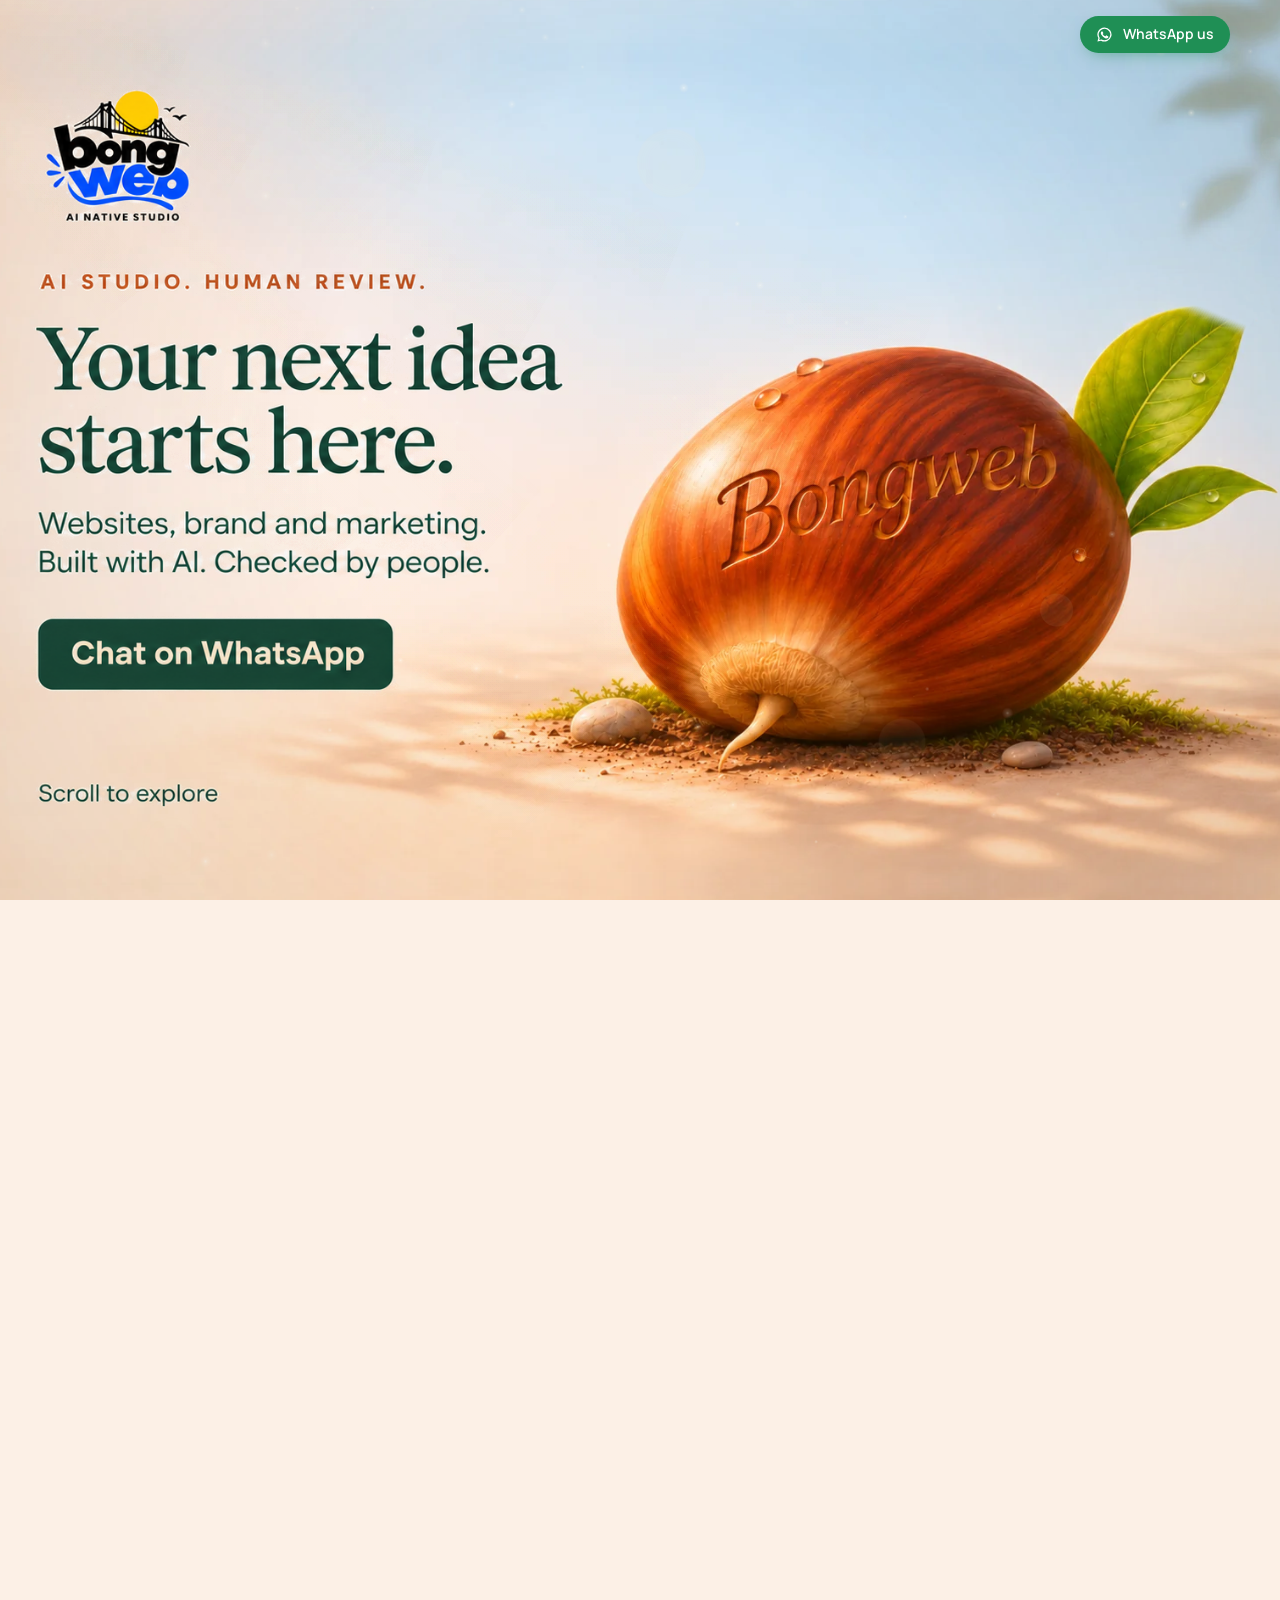
<file: index.html>
<!doctype html>
<html lang="en">
<head>
  <meta charset="utf-8">
  <meta name="viewport" content="width=device-width, initial-scale=1">
  <title>Bongweb: AI-built, human-checked studio</title>
  <meta name="description" content="Websites, apps, automations, brand, content and growth for small businesses. Built fast with AI, checked by a person, delivered on the date we promise.">
  <link rel="preconnect" href="https://fonts.googleapis.com">
  <link rel="preconnect" href="https://fonts.gstatic.com" crossorigin>
  <link href="https://fonts.googleapis.com/css2?family=Fraunces:opsz,wght@9..144,400;9..144,500;9..144,600&family=Manrope:wght@400;500;600;700&display=swap" rel="stylesheet">
  <link rel="stylesheet" href="styles.css">
</head>
<body>

  <header class="site-header">
    <div class="wrap header-row">
      <a class="btn btn-wa btn-sm js-wa header-cta" data-msg="Hi Bongweb, I'd like to talk about a project." href="#grow">
        <svg class="wa-icon" viewBox="0 0 24 24" aria-hidden="true"><use href="#wa"/></svg>
        <span>WhatsApp us</span>
      </a>
    </div>
  </header>

  <main id="top">
    <!-- The whole landing page: a tree that grows as you scroll -->
    <section id="grow" class="grow" aria-label="How Bongweb grows your business">
      <div class="grow-stage">
        <canvas class="grow-canvas" aria-hidden="true"></canvas>
        <canvas class="grow-fx" aria-hidden="true"></canvas>
        <div class="sr-only">
          <h1>Bongweb, AI native studio. Your next idea starts here.</h1>
          <p>AI studio, human review. Websites, brand and marketing. Built with AI. Checked by people.</p>
          <p>Give your idea a shape: a clear scope, a fixed price and an agreed delivery date.</p>
          <p>Start small and make room to grow. Start with the website, brand or content you need, and add more as your business grows.</p>
          <p>One studio, five ways forward: build, brand, content and growth, with human review at every step.</p>
          <ul>
            <li>Build. Your business, online and working: websites, stores and apps built around what your business needs. Websites, web apps, chatbots.</li>
            <li>Brand. Look ready for business: a clear identity and thoughtful design for a consistent, recognisable business. Identity, UI/UX, packaging.</li>
            <li>Content. Stay seen, stay remembered: social posts, carousels and captions planned around your business. Calendars, posts, captions.</li>
            <li>Growth. Turn attention into enquiries: reach the right people and understand what works through clear reporting. Outreach, lead generation, reporting.</li>
            <li>Checked by people. AI helps us make, people make sure: a senior person reviews and refines every piece before handover.</li>
          </ul>
          <p>The story is told in painted pictures: a seed engraved Bongweb puts out a root and leaves, cracks open into a sprout, becomes a young tree and then a giant tree whose branches carry the five signs, and on each branch someone is at work.</p>
        </div>

      </div>
    </section>
  </main>

  <svg width="0" height="0" style="position:absolute" aria-hidden="true">
    <symbol id="wa" viewBox="0 0 24 24"><path fill="currentColor" d="M12 2a10 10 0 0 0-8.6 15.1L2 22l5-1.3A10 10 0 1 0 12 2Zm0 18.2a8.2 8.2 0 0 1-4.2-1.1l-.3-.2-3 .8.8-2.9-.2-.3A8.2 8.2 0 1 1 12 20.2Zm4.5-6.1c-.2-.1-1.5-.7-1.7-.8-.2-.1-.4-.1-.6.1l-.8 1c-.1.2-.3.2-.5.1a6.7 6.7 0 0 1-3.3-2.9c-.3-.4.3-.4.7-1.4.1-.2 0-.3 0-.4l-.8-1.8c-.2-.5-.4-.4-.6-.4h-.5a1 1 0 0 0-.7.3 3 3 0 0 0-.9 2.2 5.2 5.2 0 0 0 1.1 2.7 11.8 11.8 0 0 0 4.5 4c1.7.7 2.3.8 3.2.6.5-.1 1.5-.6 1.7-1.2.2-.6.2-1.1.2-1.2-.1-.1-.3-.2-.5-.3Z"/></symbol>
  </svg>

  <script src="data/services.js"></script>
  <script src="data/story.js"></script>
  <script src="script.js"></script>
  <script src="grow.js"></script>
</body>
</html>
</file>
<file: styles.css>
:root {
  --paper: #f5efe4;
  --paper-2: #ece4d5;
  --card: #fbf8f2;
  --ink: #1d2621;
  --ink-2: #4a544e;
  --ink-3: #7b827d;
  --line: #ddd3c2;
  --pine: #2c5546;
  --pine-deep: #1b3a2f;
  --peach: #e6a27a;
  --sun: #f2cf9a;
  --wa: #1f8f55;
  --wa-hover: #187647;
  --radius: 18px;
  --serif: "Fraunces", Georgia, serif;
  --sans: "Manrope", system-ui, -apple-system, "Segoe UI", sans-serif;
}

* { box-sizing: border-box; }
html { scroll-behavior: smooth; scroll-padding-top: 80px; }
body {
  margin: 0;
  background: var(--paper);
  color: var(--ink);
  font-family: var(--sans);
  font-size: 17px;
  line-height: 1.6;
  -webkit-font-smoothing: antialiased;
}
img { max-width: 100%; display: block; }
a { color: inherit; }
h1, h2, h3, h4 { font-family: var(--serif); font-weight: 500; line-height: 1.12; margin: 0; letter-spacing: -0.01em; }
p { margin: 0; }

.wrap { width: min(1180px, 100% - 40px); margin-inline: auto; }

.eyebrow {
  font-size: 13px; font-weight: 700; letter-spacing: 0.14em; text-transform: uppercase;
  color: var(--pine); margin-bottom: 14px;
}
.eyebrow-light { color: var(--sun); }

/* Buttons */
.btn {
  display: inline-flex; align-items: center; gap: 10px;
  padding: 14px 22px; border-radius: 999px; border: 0;
  font: 600 16px/1 var(--sans); text-decoration: none; cursor: pointer;
  transition: background .2s, transform .2s, box-shadow .2s;
}
.btn:hover { transform: translateY(-1px); }
.btn-wa { background: var(--wa); color: #fff; box-shadow: 0 6px 18px -8px rgba(31,143,85,.7); }
.btn-wa:hover { background: var(--wa-hover); }
.btn-ghost { color: var(--ink); box-shadow: inset 0 0 0 1.5px var(--ink); }
.btn-ghost:hover { background: var(--ink); color: var(--paper); }
.btn-light { background: var(--paper); color: var(--pine-deep); }
.btn-sm { padding: 10px 16px; font-size: 14px; }
.btn-lg { padding: 18px 28px; font-size: 17px; }
.wa-icon { width: 20px; height: 20px; fill: currentColor; flex: none; }
.btn-sm .wa-icon { width: 17px; height: 17px; }

/* Header */
.site-header {
  position: sticky; top: env(safe-area-inset-top, 0px); z-index: 20;
  background: transparent;   /* the painted logo and sky show through; only the WhatsApp button sits here */
  pointer-events: none;
}
.site-header a { pointer-events: auto; }
.header-row { display: flex; align-items: center; gap: 24px; height: 68px; }
.wordmark {
  font-family: var(--serif); font-size: 26px; font-weight: 600; letter-spacing: -0.02em;
  text-decoration: none; color: var(--pine-deep);
}
.wordmark-sm { font-size: 22px; }
.nav { display: flex; gap: 28px; margin-left: auto; }
.nav a { text-decoration: none; font-size: 15px; font-weight: 500; color: var(--ink-2); }
.nav a:hover { color: var(--ink); }

/* Hero */
.hero { padding: 48px 0 80px; overflow: hidden; }
.hero-grid { display: grid; grid-template-columns: 1.15fr .85fr; gap: 56px; align-items: center; }
.hero h1 { font-size: clamp(38px, 5.4vw, 70px); max-width: 14ch; }
.lede { margin-top: 24px; font-size: 19px; color: var(--ink-2); max-width: 52ch; }
.hero-actions { display: flex; flex-wrap: wrap; gap: 12px; margin-top: 32px; }
.hero-points {
  list-style: none; padding: 0; margin: 36px 0 0;
  display: flex; flex-wrap: wrap; gap: 10px 28px; font-size: 15px; color: var(--ink-2);
}
.hero-points li { display: flex; align-items: center; gap: 8px; }
.hero-points li::before {
  content: ""; width: 8px; height: 8px; border-radius: 50%; background: var(--peach);
}
.hero-art { margin: 0; position: relative; }
.hero-art img {
  width: 100%; height: min(640px, 78vh); object-fit: cover; object-position: 60% 30%;
  border-radius: 999px 999px var(--radius) var(--radius);
  box-shadow: 0 30px 60px -30px rgba(60, 40, 20, .45);
}

/* Section heads */
.section-head { max-width: 680px; margin-bottom: 44px; }
.section-head h2, .why h2, .enquire h2 { font-size: clamp(32px, 4vw, 52px); }
.section-sub { margin-top: 16px; color: var(--ink-2); font-size: 18px; }

/* Services */
.services { padding: 96px 0; background: var(--card); border-block: 1px solid var(--line); }

.featured {
  display: grid; grid-template-columns: 1.3fr .7fr; overflow: hidden;
  background: var(--pine-deep); color: #f3ede2; border-radius: 28px; margin-bottom: 64px;
}
.featured[hidden] { display: none; }
.featured-copy { padding: 48px; }
.featured h3 { font-size: clamp(30px, 3.4vw, 44px); color: #fff; }
.featured-copy > p { margin-top: 14px; color: #cfd8d1; max-width: 44ch; }
.featured-list {
  list-style: none; padding: 0; margin: 22px 0 30px;
  display: grid; grid-template-columns: 1fr 1fr; gap: 10px 24px;
}
.featured-list li { padding-left: 22px; position: relative; color: #eef1ec; }
.featured-list li::before {
  content: ""; position: absolute; left: 0; top: .6em; width: 10px; height: 2px; background: var(--sun);
}
.featured-art { position: relative; min-height: 320px; }
.featured-art img { position: absolute; inset: 0; width: 100%; height: 100%; object-fit: cover; object-position: 50% 30%; }

.group-tabs {
  position: sticky; top: 68px; z-index: 10;
  display: flex; gap: 8px; overflow-x: auto; scrollbar-width: none;
  padding: 12px 0; margin-bottom: 8px;
  background: color-mix(in srgb, var(--card) 92%, transparent); backdrop-filter: blur(8px);
}
.group-tabs::-webkit-scrollbar { display: none; }
.group-tab {
  flex: none; display: inline-flex; align-items: center; gap: 8px;
  padding: 9px 16px; border-radius: 999px; text-decoration: none;
  font-weight: 600; font-size: 15px; color: var(--ink-2);
  box-shadow: inset 0 0 0 1px var(--line); transition: all .2s;
}
.group-tab-num { font-size: 12px; color: var(--ink-3); font-variant-numeric: tabular-nums; }
.group-tab:hover { color: var(--ink); box-shadow: inset 0 0 0 1px var(--ink-3); }
.group-tab.is-active { background: var(--pine); color: #fff; box-shadow: none; }
.group-tab.is-active .group-tab-num { color: var(--sun); }

.group { padding-top: 40px; }
.group + .group { margin-top: 24px; border-top: 1px solid var(--line); }
.group-head { display: flex; align-items: baseline; gap: 20px; flex-wrap: wrap; margin-bottom: 24px; }
.group-name { font-size: 36px; color: var(--pine-deep); }
.group-promise { font-size: 18px; color: var(--ink-2); }

.cards { display: grid; grid-template-columns: repeat(auto-fill, minmax(260px, 1fr)); gap: 16px; }
.card {
  position: relative; display: flex; flex-direction: column;
  background: var(--paper); border: 1px solid var(--line); border-radius: var(--radius);
  padding: 24px; transition: border-color .2s, transform .2s, box-shadow .2s;
}
.card:hover { border-color: var(--pine); transform: translateY(-2px); box-shadow: 0 14px 30px -20px rgba(27,58,47,.45); }
.card-title { font-size: 21px; padding-right: 8px; }
.card-gets { margin-top: 10px; color: var(--ink-2); font-size: 15.5px; flex: 1; }
.card-btn {
  align-self: flex-start; margin-top: 20px;
  font-weight: 600; font-size: 15px; color: var(--pine); text-decoration: none;
  border-bottom: 1.5px solid currentColor; padding-bottom: 2px;
}
.card-btn::after { content: " →"; }
.card-btn:hover { color: var(--wa); }
.card-soon { background: transparent; border-style: dashed; }
.card-soon .card-title, .card-soon .card-gets { color: var(--ink-3); }
.card-soon .card-btn { color: var(--ink-2); }
.card-soon:hover { border-color: var(--ink-3); box-shadow: none; }
.tag {
  align-self: flex-start; margin-bottom: 12px;
  font-size: 12px; font-weight: 700; letter-spacing: .06em; text-transform: uppercase;
  color: #8a5a35; background: #f6e2cf; padding: 4px 10px; border-radius: 999px;
}

/* Why */
.why { padding: 110px 0; }
.why-grid { display: grid; grid-template-columns: .9fr 1.1fr; gap: 64px; align-items: center; }
.why-art img { mix-blend-mode: multiply; width: 100%; }
.why-points { display: grid; gap: 28px; margin-top: 36px; }
.why-point { padding-left: 24px; border-left: 2px solid var(--peach); }
.why-point h3 { font-size: 23px; }
.why-point p { margin-top: 8px; color: var(--ink-2); max-width: 54ch; }

/* How */
.how { padding: 100px 0 110px; background: var(--paper-2); }
.steps {
  list-style: none; padding: 0; margin: 0;
  display: grid; grid-template-columns: repeat(4, 1fr); gap: 28px; position: relative;
}
.steps::before {
  content: ""; position: absolute; left: 24px; right: 24px; top: 24px; height: 2px;
  background: repeating-linear-gradient(90deg, var(--pine) 0 8px, transparent 8px 14px);
  opacity: .35;
}
.step { position: relative; }
.step-num {
  display: grid; place-items: center; width: 48px; height: 48px; border-radius: 50%;
  background: var(--pine); color: #fff; font: 600 20px/1 var(--serif);
  box-shadow: 0 0 0 6px var(--paper-2); position: relative;
}
.step h3 { font-size: 23px; margin-top: 22px; }
.step p { margin-top: 10px; color: var(--ink-2); font-size: 16px; }

/* Enquire */
.enquire {
  padding: 110px 0; color: #f3ede2;
  background:
    linear-gradient(180deg, rgba(20,38,31,.92), rgba(20,38,31,.96)),
    url("assets/pine-sunrise.jpg") center 20% / cover;
}
.enquire-grid { display: grid; grid-template-columns: 1fr 1fr; gap: 64px; align-items: start; }
.enquire h2 { color: #fff; }
.enquire-copy > p:not(.eyebrow) { margin-top: 18px; color: #cfd8d1; font-size: 18px; max-width: 42ch; }
.enquire-copy .btn { margin-top: 32px; }
.enquire-alt { margin-top: 20px !important; font-size: 15px !important; }
.enquire-alt a { color: var(--sun); }

.enquire-form {
  background: var(--paper); color: var(--ink); border-radius: 24px; padding: 32px;
  display: grid; gap: 16px;
}
.form-title { font-size: 15px; color: var(--ink-2); }
.enquire-form label { display: grid; gap: 6px; font-size: 14px; font-weight: 600; }
.enquire-form input, .enquire-form select, .enquire-form textarea {
  width: 100%; font: 400 16px/1.4 var(--sans); color: var(--ink);
  background: var(--card); border: 1px solid var(--line); border-radius: 12px; padding: 12px 14px;
}
.enquire-form textarea { resize: vertical; }
.enquire-form :focus-visible { outline: 2px solid var(--pine); outline-offset: 1px; }
.enquire-form .btn { justify-self: start; }
.form-error { color: #a33d22; font-size: 14px; }
.form-done { font-size: 14px; color: var(--ink-2); }
.form-done a { color: var(--pine); font-weight: 600; }
.enquire-alt a, .footer-row a { user-select: all; }

/* Grow: the whole landing page, a painted tree that grows as you scroll */
.grow { position: relative; height: 1000vh; margin-top: -68px; background: #fcf0e6; }
.grow-stage { position: sticky; top: 0; height: 100vh; height: 100svh; overflow: hidden; }
.grow-canvas { position: absolute; inset: 0; width: 100%; height: 100%; display: block; }
.grow-fx { position: absolute; inset: 0; width: 100%; height: 100%; display: block; pointer-events: none; }
.sr-only { position: absolute; width: 1px; height: 1px; padding: 0; margin: -1px; overflow: hidden; clip: rect(0 0 0 0); white-space: nowrap; border: 0; }

.grow-hero, .grow-end {
  background: rgba(255, 250, 242, .84);
  -webkit-backdrop-filter: blur(14px) saturate(1.3); backdrop-filter: blur(14px) saturate(1.3);
  border: 1px solid rgba(255, 255, 255, .7);
  box-shadow: 0 30px 70px -30px rgba(30, 20, 10, .6), inset 0 1px 0 rgba(255, 255, 255, .9);
}

.grow-hero {
  position: absolute; z-index: 3;
  left: max(20px, calc((100vw - 1180px) / 2)); top: calc(68px + 5vh);
  width: min(580px, calc(100% - 40px));
  padding: 30px 32px 32px; border-radius: 28px;
}
.grow-hero h1 { font-size: clamp(34px, 4.4vw, 58px); text-wrap: balance; }
.grow-hero .lede { margin-top: 18px; font-size: 18px; max-width: 46ch; }
.grow-hero .hero-actions { margin-top: 26px; }
.grow .btn-ghost { background: transparent; border: 0; }

.grow-end {
  position: absolute; z-index: 3; left: 50%; bottom: calc(24px + env(safe-area-inset-bottom, 0px));
  width: min(1000px, calc(100% - 40px));
  display: flex; align-items: center; justify-content: space-between; gap: 16px 36px;
  padding: 22px 30px; border-radius: 26px;
  opacity: 0; transform: translate(-50%, 30px) scale(.98); pointer-events: none;
  transition: opacity .6s ease, transform .8s cubic-bezier(.2, 1.3, .4, 1);
}
.grow-end.is-shown { opacity: 1; transform: translate(-50%, 0); pointer-events: auto; }
.grow-end .eyebrow { margin-bottom: 6px; }
.grow-end h2 { font-size: clamp(30px, 3.2vw, 42px); color: var(--pine-deep); }
.grow-end-copy p:not(.eyebrow) { margin-top: 6px; color: var(--ink-2); max-width: 46ch; }
.grow-end-actions { flex: none; display: grid; justify-items: center; gap: 10px; }
.grow-end-alt { font-size: 14px; color: var(--ink-2); }
.grow-end-alt a { color: var(--pine); font-weight: 600; user-select: all; }

.grow-meter {
  position: absolute; z-index: 3; left: max(14px, calc((100vw - 1180px) / 2 - 30px)); top: 22vh; bottom: 22vh; width: 4px;
  border-radius: 4px; background: rgba(255, 255, 255, .28); overflow: hidden;
}
.grow-meter span { position: absolute; inset: 0; transform-origin: bottom; transform: scaleY(0); background: linear-gradient(#8cc456, #8a5a35); border-radius: 4px; }
/* a link over each painted button (invisible: the button is part of the picture) */
.grow-cta {
  position: absolute; z-index: 4; display: block; border-radius: 10px;
  color: transparent; font-size: 1px; overflow: hidden; white-space: nowrap;
  transition: box-shadow .2s;
}
.grow-cta:hover { box-shadow: 0 0 0 3px rgba(255, 252, 244, .75), 0 10px 26px -12px rgba(19, 58, 44, .7); }
.grow-cta:focus-visible { outline: 3px solid #1f8f55; outline-offset: 3px; }


.header-cta { margin-left: auto; }

@media (max-width: 720px) {
  .grow-hero { top: calc(68px + 2vh); left: 16px; width: calc(100% - 32px); padding: 22px 20px 22px; }
  .grow-hero h1 { font-size: 32px; }
  .grow-hero .eyebrow { font-size: 11px; margin-bottom: 10px; }
  .grow-hero .lede { margin-top: 12px; font-size: 15px; line-height: 1.5; }
  .grow-hero .hero-actions { margin-top: 18px; }
  .grow-hero .hero-actions .btn { width: 100%; justify-content: center; }
  .grow-hero .btn-ghost { display: none; }
  .grow-meter { display: none; }
  .grow-end {
    left: 16px; width: calc(100% - 32px); bottom: calc(16px + env(safe-area-inset-bottom, 0px));
    flex-direction: column; align-items: stretch; gap: 14px;
    padding: 20px 20px 18px; text-align: center; transform: translateY(30px) scale(.97);
  }
  .grow-end.is-shown { transform: none; }
  .grow-end-actions { justify-items: stretch; }
  .grow-end .btn { width: 100%; justify-content: center; }
}
/* Footer */
.site-footer { padding: 32px 0; background: var(--pine-deep); color: #b8c4bc; border-top: 1px solid rgba(255,255,255,.08); }
.footer-row { display: flex; align-items: center; gap: 24px; font-size: 14px; }
.site-footer .wordmark { color: #f3ede2; }
.footer-row a { margin-left: auto; color: var(--sun); }

/* Floating WhatsApp (mobile) */
.wa-float {
  display: none; position: fixed; right: calc(16px + env(safe-area-inset-right, 0px)); bottom: calc(16px + env(safe-area-inset-bottom, 0px)); z-index: 30;
  width: 58px; height: 58px; border-radius: 50%; place-items: center;
  background: var(--wa); color: #fff; box-shadow: 0 10px 24px -8px rgba(0,0,0,.4);
}
.wa-float .wa-icon { width: 28px; height: 28px; }
.wa-float { transition: opacity .3s, transform .3s; }
body.in-grow .wa-float { opacity: 0; transform: scale(.8); pointer-events: none; }

:focus-visible { outline: 2px solid var(--pine); outline-offset: 3px; }

/* Responsive */
@media (max-width: 960px) {
  .hero-grid, .why-grid, .enquire-grid { grid-template-columns: 1fr; gap: 40px; }
  .hero-art img { height: 420px; border-radius: 200px 200px var(--radius) var(--radius); }
  .featured { grid-template-columns: 1fr; }
  .featured-art { min-height: 0; height: 260px; order: -1; }
  .steps { grid-template-columns: 1fr 1fr; gap: 40px 28px; }
  .steps::before { display: none; }
  .why-art { max-width: 420px; margin-inline: auto; }
}
@media (max-width: 640px) {
  body { font-size: 16px; }
  .wrap { width: calc(100% - 32px); }
  .nav { display: none; }
  .site-header .btn-sm { margin-left: auto; }
  .hero { padding: 24px 0 56px; }
  .lede { font-size: 17px; }
  .hero-actions .btn { width: 100%; justify-content: center; }
  .hero-art img { height: 340px; }
  .services, .why, .how, .enquire { padding: 72px 0; }
  .featured-copy { padding: 28px 24px; }
  .featured-list { grid-template-columns: 1fr; }
  .group-tabs { top: 68px; }
  .group-name { font-size: 30px; }
  .steps { grid-template-columns: 1fr; }
  .enquire-form { padding: 24px 20px; }
  .enquire-form .btn, .enquire-copy .btn { width: 100%; justify-content: center; }
  .footer-row { flex-wrap: wrap; gap: 8px 16px; padding-bottom: 64px; }
  .wa-float { display: grid; }
}
@media (prefers-reduced-motion: reduce) {
  html { scroll-behavior: auto; }
  * { transition: none !important; }
}
</file>
